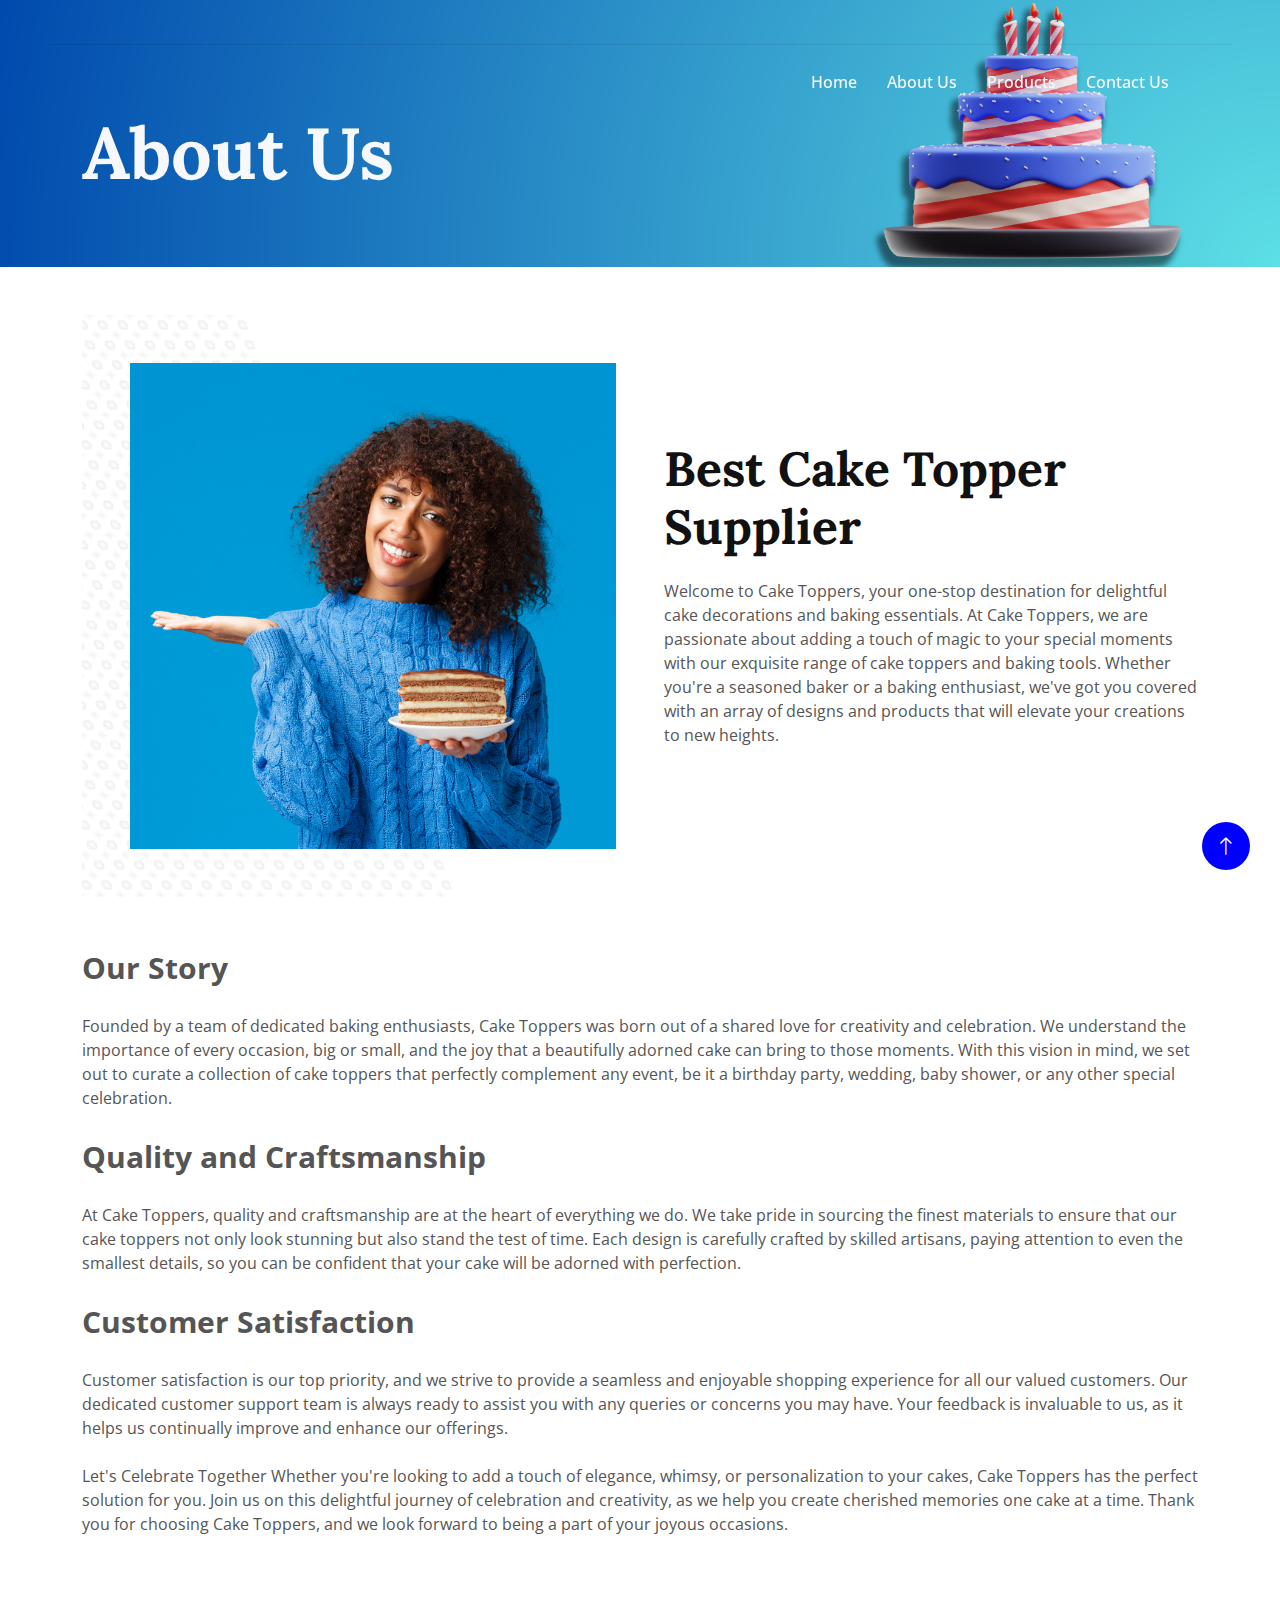
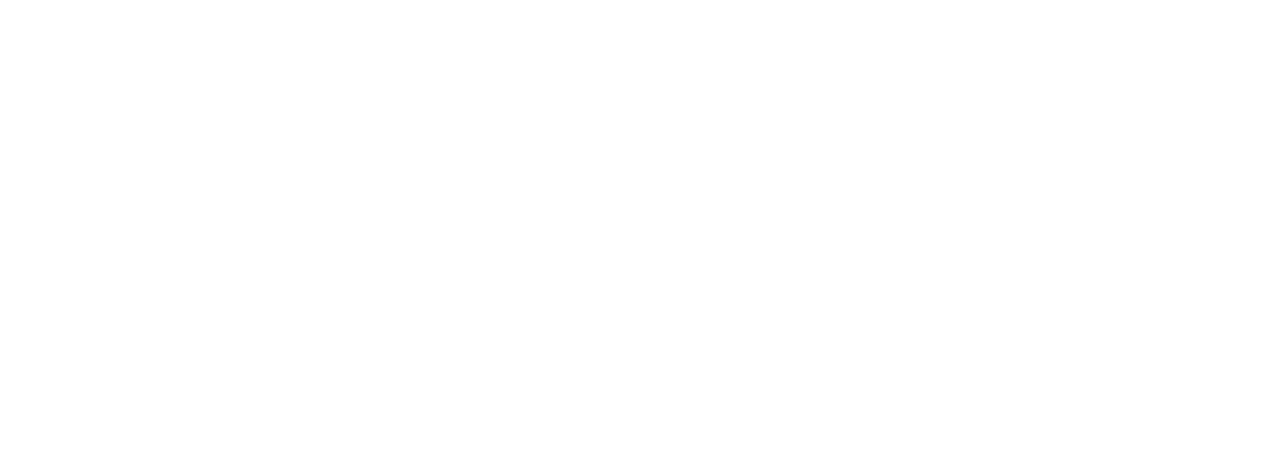
<file: about.html>
<!DOCTYPE html>
<html lang="en">

<head>
    <meta charset="utf-8">
    <title>MegaGold Toppers</title>
    <meta content="width=device-width, initial-scale=1.0" name="viewport">
    <meta content="" name="keywords">
    <meta content="" name="description">

    <!-- Favicon -->
    <link href="img/favicon.ico" rel="icon">

    <!-- Google Web Fonts -->
    <link rel="preconnect" href="https://fonts.googleapis.com">
    <link rel="preconnect" href="https://fonts.gstatic.com" crossorigin>
    <link href="https://fonts.googleapis.com/css2?family=Open+Sans:wght@400;500&family=Lora:wght@600;700&display=swap" rel="stylesheet"> 

    <!-- Icon Font Stylesheet -->
    <link href="https://cdnjs.cloudflare.com/ajax/libs/font-awesome/5.10.0/css/all.min.css" rel="stylesheet">
    <link href="https://cdn.jsdelivr.net/npm/bootstrap-icons@1.4.1/font/bootstrap-icons.css" rel="stylesheet">

    <!-- Libraries Stylesheet -->
    <link href="lib/animate/animate.min.css" rel="stylesheet">
    <link href="lib/owlcarousel/assets/owl.carousel.min.css" rel="stylesheet">

    <!-- Customized Bootstrap Stylesheet -->
    <link href="css/bootstrap.min.css" rel="stylesheet">

    <!-- Template Stylesheet -->
    <link href="css/style.css" rel="stylesheet">
</head>

<body>
    <!-- Spinner Start -->
    <div id="spinner" class="show bg-white position-fixed translate-middle w-100 vh-100 top-50 start-50 d-flex align-items-center justify-content-center">
        <div class="spinner-border text-prim" role="status"></div>
    </div>
    <!-- Spinner End -->


    <!-- Navbar Start -->
    <div class="container-fluid fixed-top px-5 wow fadeIn" data-wow-delay="0.1s">
        <div class="top-bar row gx-0 align-items-center d-none d-lg-flex">
            <div class="col-lg-6 px-5 text-start">
                <small></small>
                <small class="ms-4"></small>
            </div>
            <div class="col-lg-6 px-5 text-end">
                <small></small>
                <a class="text-body ms-3" href=""></a>
                <a class="text-body ms-3" href=""></a>
                <a class="text-body ms-3" href=""></a>
                <a class="text-body ms-3" href=""></a>
            </div>
        </div>

        <nav class="navbar navbar-expand-lg navbar-light  py-lg-0 px-lg-5 wow fadeIn" data-wow-delay="0.1s">
            <a href="index.html" class="navbar-brand ms-4 ms-lg-0">
            </a>
            <button type="button" class="navbar-toggler me-4" data-bs-toggle="collapse" data-bs-target="#navbarCollapse">
                <span class="navbar-toggler-icon"></span>
            </button>
            <div class="collapse navbar-collapse" id="navbarCollapse">
                <div class="navbar-nav ms-auto p-4 p-lg-0">
                    <a href="index.html" class="nav-item nav-link active text-light">Home</a>
                    <a href="about.html" class="nav-item nav-link text-light">About Us</a>
                    <a href="product.html" class="nav-item nav-link text-light">Products</a>
                    <a href="contact.html" class="nav-item nav-link text-light">Contact Us</a>
                </div>
                <!-- <div class="d-none d-lg-flex ms-2">
                    <a class="btn-sm-square bg-white rounded-circle ms-3" href="">
                        <small class="fa fa-search text-body"></small>
                    </a>
                    <a class="btn-sm-square bg-white rounded-circle ms-3" href="">
                        <small class="fa fa-user text-body"></small>
                    </a>
                    <a class="btn-sm-square bg-white rounded-circle ms-3" href="">
                        <small class="fa fa-shopping-bag text-body"></small>
                    </a>
                </div> -->
            </div>
        </nav>
    </div>
    <!-- Navbar End -->


    <!-- Carousel Start -->
    <div class="container-fluid p-0 mb-5 wow fadeIn" data-wow-delay="0.1s">
        <div id="header-carousel" class="carousel slide" data-bs-ride="carousel">
            <div class="carousel-inner">
                <div class="carousel-item active">
                    <img class="w-100 resize wow fadeInDown" data-wow-delay="0.7s"   src="img/about-us.png" alt="Image">
                    <div class="carousel-caption">
                        <div class="container">
                            <div class="row justify-content-start">
                                <div class="col-lg-7">
                                    <h1 class="display-2 text-resize pt-5 text-light wow fadeInDown">About Us</h1>
                                </div>
                            </div>
                        </div>
                    </div>
                </div>

        </div>
    </div>
    <!-- Carousel End -->

    <!-- About Start -->
    <div class="container-xxl py-5">
        <div class="container">
            <div class="row g-5 align-items-center">
                <div class="col-lg-6 wow fadeIn" data-wow-delay="0.1s">
                    <div class="about-img position-relative overflow-hidden p-5 pe-0">
                        <img class="img-fluid w-100" src="img/about-image.png">
                    </div>
                </div>
                <div class="col-lg-6 wow fadeIn" data-wow-delay="0.5s">
                    <h1 class="display-5 mb-4">Best Cake Topper Supplier</h1>
                    <p class="mb-4">Welcome to Cake Toppers, your one-stop destination for delightful cake decorations and baking essentials. At Cake Toppers, we are passionate about adding a touch of magic to your special moments with our exquisite range of cake toppers and baking tools. Whether you're a seasoned baker or a baking enthusiast, we've got you covered with an array of designs and products that will elevate your creations to new heights.</p>
                </div>
                <p><span class="about-text">Our Story</span> <br><br>

                    Founded by a team of dedicated baking enthusiasts, Cake Toppers was born out of a shared love for creativity and celebration. We understand the importance of every occasion, big or small, and the joy that a beautifully adorned cake can bring to those moments. With this vision in mind, we set out to curate a collection of cake toppers that perfectly complement any event, be it a birthday party, wedding, baby shower, or any other special celebration. <br> <br>
                    
                    <span class="about-text">Quality and Craftsmanship</span> <br><br>
                    
                    At Cake Toppers, quality and craftsmanship are at the heart of everything we do. We take pride in sourcing the finest materials to ensure that our cake toppers not only look stunning but also stand the test of time. Each design is carefully crafted by skilled artisans, paying attention to even the smallest details, so you can be confident that your cake will be adorned with perfection.  <br> <br>
                    
                    <span class="about-text">Customer Satisfaction</span> <br><br>
                    
                    Customer satisfaction is our top priority, and we strive to provide a seamless and enjoyable shopping experience for all our valued customers. Our dedicated customer support team is always ready to assist you with any queries or concerns you may have. Your feedback is invaluable to us, as it helps us continually improve and enhance our offerings. <br> <br>
                    
                    Let's Celebrate Together
                    
                    Whether you're looking to add a touch of elegance, whimsy, or personalization to your cakes, Cake Toppers has the perfect solution for you. Join us on this delightful journey of celebration and creativity, as we help you create cherished memories one cake at a time.
                    
                    Thank you for choosing Cake Toppers, and we look forward to being a part of your joyous occasions.</p>
            </div>
        </div>
    </div>
    <!-- About End -->


    


    <!-- Footer Start -->
    <div class="container-fluid bg-dark footer mt-5 pt-5 ps-5  wow fadeIn" data-wow-delay="0.1s">
        <div class="container py-5">
            <div class="row g-5">
                <div class="col-lg-3 col-md-6">
                    <h1 class="fw-bold text-prim mb-4">Mega<span class="text-secondary">Gold</span>Toppers</h1>
                    <p>Diam dolor diam ipsum sit. Aliqu diam amet diam et eos. Clita erat ipsum et lorem et sit, sed stet lorem sit clita</p>
                    <div class="d-flex pt-2">
                        <a class="btn btn-square btn-outline-light rounded-circle me-1" href=""><i class="fab fa-twitter"></i></a>
                        <a class="btn btn-square btn-outline-light rounded-circle me-1" href=""><i class="fab fa-facebook-f"></i></a>
                        <a class="btn btn-square btn-outline-light rounded-circle me-1" href=""><i class="fab fa-youtube"></i></a>
                        <a class="btn btn-square btn-outline-light rounded-circle me-0" href=""><i class="fab fa-linkedin-in"></i></a>
                    </div>
                </div>
                <div class="col-lg-3 col-md-6"></div>
                <div class="col-lg-3 col-md-6">
                    <h4 class="text-light mb-4">Quick Links</h4>
                    <a class="btn btn-link" href="index.html">Home</a>
                    <a class="btn btn-link" href="about.html">About Us</a>
                    <a class="btn btn-link" href="contact.html">Contact Us</a>
                    <a class="btn btn-link" href="product.html">Products</a>
                </div>
                <div class="col-lg-3 col-md-6"></div>
            </div>
        </div>
    </div>
    <!-- Footer End -->


    <!-- Back to Top -->
    <a href="#" class="btn btn-lg btn-primary btn-lg-square rounded-circle back-to-top"><i class="bi bi-arrow-up"></i></a>


    <!-- JavaScript Libraries -->
    <script src="https://code.jquery.com/jquery-3.4.1.min.js"></script>
    <script src="https://cdn.jsdelivr.net/npm/bootstrap@5.0.0/dist/js/bootstrap.bundle.min.js"></script>
    <script src="lib/wow/wow.min.js"></script>
    <script src="lib/easing/easing.min.js"></script>
    <script src="lib/waypoints/waypoints.min.js"></script>
    <script src="lib/owlcarousel/owl.carousel.min.js"></script>

    <!-- Template Javascript -->
    <script src="js/main.js"></script>
</body>

</html>
</file>
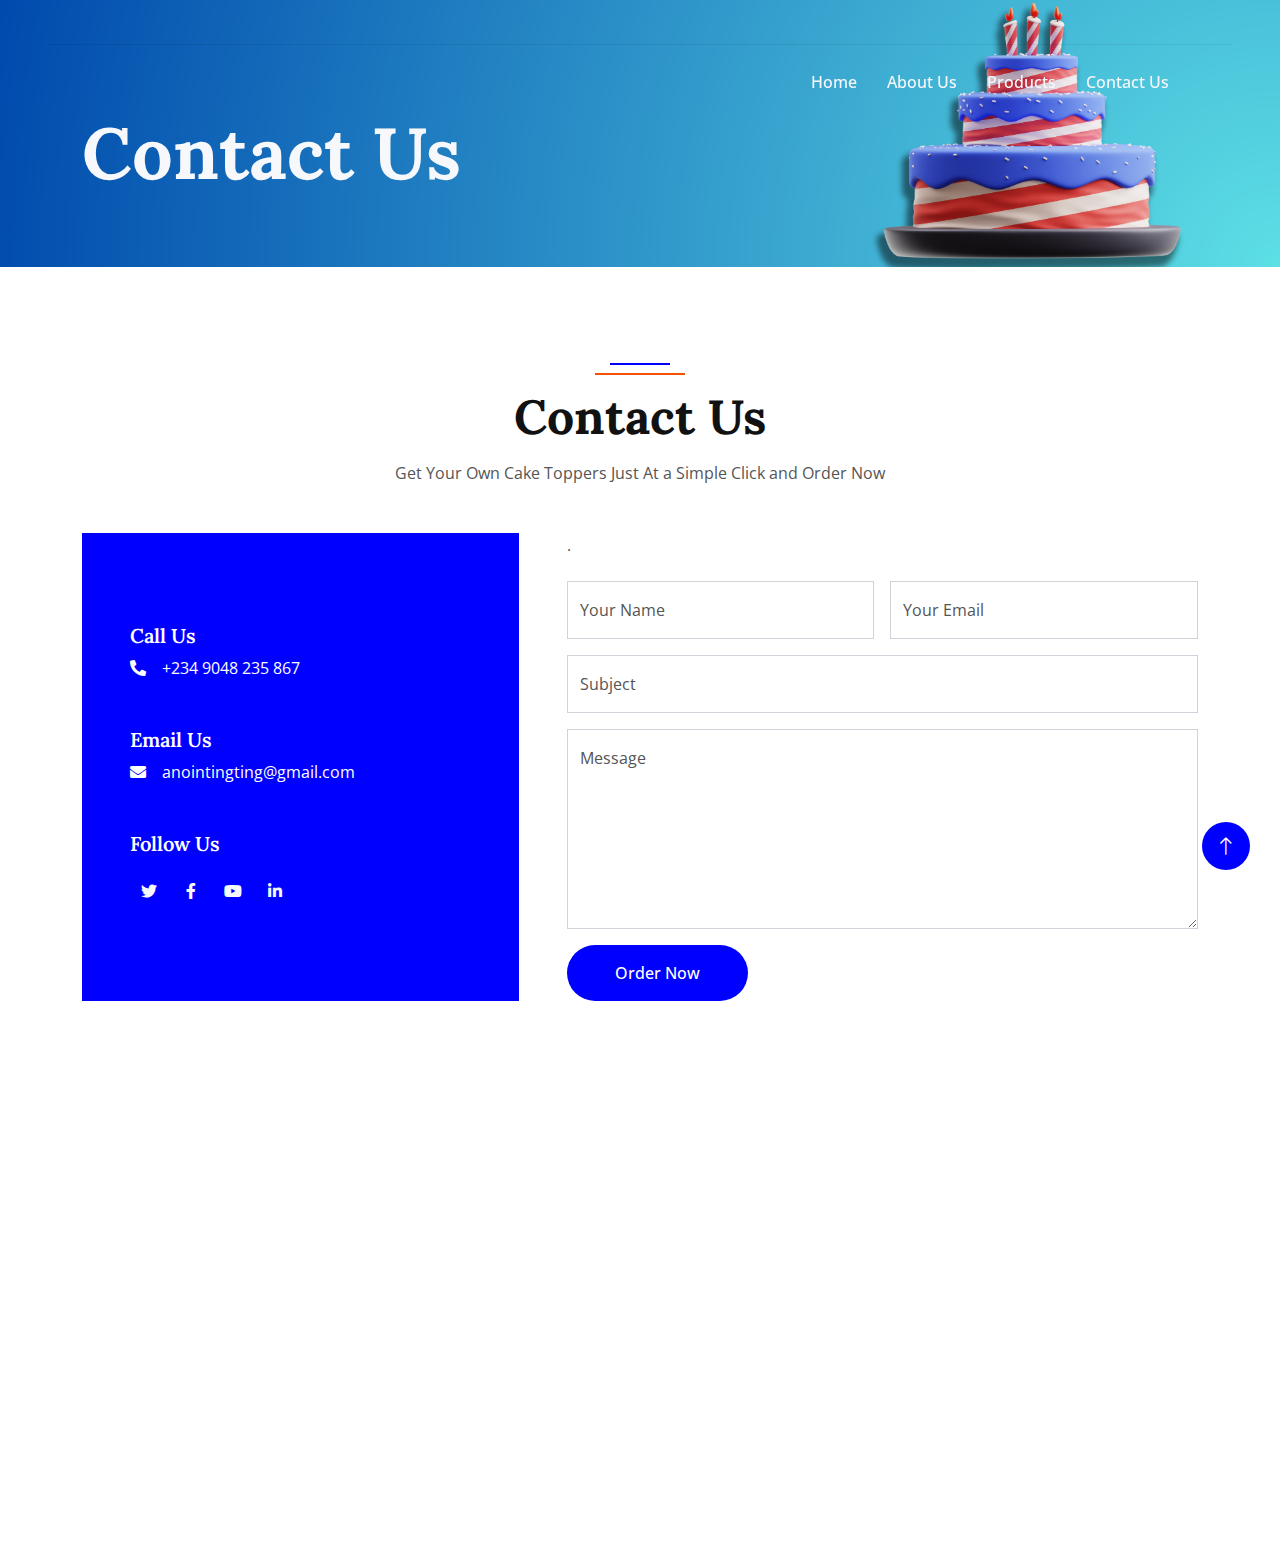
<file: contact.html>
<!DOCTYPE html>
<html lang="en">

<head>
    <meta charset="utf-8">
    <title>MegaGold Toppers</title>
    <meta content="width=device-width, initial-scale=1.0" name="viewport">
    <meta content="" name="keywords">
    <meta content="" name="description">

    <!-- Favicon -->
    <link href="img/favicon.ico" rel="icon">

    <!-- Google Web Fonts -->
    <link rel="preconnect" href="https://fonts.googleapis.com">
    <link rel="preconnect" href="https://fonts.gstatic.com" crossorigin>
    <link href="https://fonts.googleapis.com/css2?family=Open+Sans:wght@400;500&family=Lora:wght@600;700&display=swap" rel="stylesheet"> 

    <!-- Icon Font Stylesheet -->
    <link href="https://cdnjs.cloudflare.com/ajax/libs/font-awesome/5.10.0/css/all.min.css" rel="stylesheet">
    <link href="https://cdn.jsdelivr.net/npm/bootstrap-icons@1.4.1/font/bootstrap-icons.css" rel="stylesheet">

    <!-- Libraries Stylesheet -->
    <link href="lib/animate/animate.min.css" rel="stylesheet">
    <link href="lib/owlcarousel/assets/owl.carousel.min.css" rel="stylesheet">

    <!-- Customized Bootstrap Stylesheet -->
    <link href="css/bootstrap.min.css" rel="stylesheet">

    <!-- Template Stylesheet -->
    <link href="css/style.css" rel="stylesheet">
</head>

<body>
    <!-- Spinner Start -->
    <div id="spinner" class="show bg-white position-fixed translate-middle w-100 vh-100 top-50 start-50 d-flex align-items-center justify-content-center">
        <div class="spinner-border text-prim" role="status"></div>
    </div>
    <!-- Spinner End -->


    <!-- Navbar Start -->
    <div class="container-fluid fixed-top px-5 wow fadeIn" data-wow-delay="0.1s">
        <div class="top-bar row gx-0 align-items-center d-none d-lg-flex">
            <div class="col-lg-6 px-5 text-start">
                <small></small>
                <small class="ms-4"></small>
            </div>
            <div class="col-lg-6 px-5 text-end">
                <small></small>
                <a class="text-body ms-3" href=""></a>
                <a class="text-body ms-3" href=""></a>
                <a class="text-body ms-3" href=""></a>
                <a class="text-body ms-3" href=""></a>
            </div>
        </div>

        <nav class="navbar navbar-expand-lg navbar-light py-lg-0 px-lg-5 wow fadeIn" data-wow-delay="0.1s">
            <a href="index.html" class="navbar-brand ms-4 ms-lg-0">
            </a>
            <button type="button" class="navbar-toggler me-4" data-bs-toggle="collapse" data-bs-target="#navbarCollapse">
                <span class="navbar-toggler-icon"></span>
            </button>
            <div class="collapse navbar-collapse" id="navbarCollapse">
                <div class="navbar-nav ms-auto p-4 p-lg-0">
                    <a href="index.html" class="nav-item nav-link active text-light">Home</a>
                    <a href="about.html" class="nav-item nav-link text-light">About Us</a>
                    <a href="product.html" class="nav-item nav-link text-light">Products</a>
                    <a href="contact.html" class="nav-item nav-link text-light">Contact Us</a>
                </div>
                <!-- <div class="d-none d-lg-flex ms-2">
                    <a class="btn-sm-square bg-white rounded-circle ms-3" href="">
                        <small class="fa fa-search text-body"></small>
                    </a>
                    <a class="btn-sm-square bg-white rounded-circle ms-3" href="">
                        <small class="fa fa-user text-body"></small>
                    </a>
                    <a class="btn-sm-square bg-white rounded-circle ms-3" href="">
                        <small class="fa fa-shopping-bag text-body"></small>
                    </a>
                </div> -->
            </div>
        </nav>
    </div>
    <!-- Navbar End -->
        <!-- Carousel Start -->
        <div class="container-fluid p-0 mb-5 wow fadeIn" data-wow-delay="0.1s">
            <div id="header-carousel" class="carousel slide" data-bs-ride="carousel">
                <div class="carousel-inner">
                    <div class="carousel-item active">
                        <img class="w-100 wow resize fadeInDown" data-wow-delay="0.7s"  src="img/about-us.png" alt="Image">
                        <div class="carousel-caption">
                            <div class="container">
                                <div class="row justify-content-start">
                                    <div class="col-lg-7">
                                        <h1 class="display-2 pt-5 text-light wow fadeInDown">Contact Us</h1>
                                    </div>
                                </div>
                            </div>
                        </div>
                    </div>
    
            </div>
        </div>
        <!-- Carousel End -->
    <!-- Contact Start -->
    <div class="container-xxl py-6">
        <div class="container">
            <div class="section-header text-center mx-auto mb-5 wow fadeInUp" data-wow-delay="0.1s" style="max-width: 500px;">
                <h1 class="display-5 mb-3">Contact Us</h1>
                <p>Get Your Own Cake Toppers Just At a Simple Click and Order Now</p>
            </div>
            <div class="row g-5 justify-content-center">
                <div class="col-lg-5 col-md-12 wow fadeInUp" data-wow-delay="0.1s">
                    <div class="bg-prime text-white d-flex flex-column justify-content-center h-100 p-5">
                        <h5 class="text-white">Call Us</h5>
                        <p class="mb-5"><i class="fa fa-phone-alt me-3"></i>+234 9048 235 867</p>
                        <h5 class="text-white">Email Us</h5>
                        <p class="mb-5"><i class="fa fa-envelope me-3"></i>anointingting@gmail.com</p>
                        <h5 class="text-white">Follow Us</h5>
                        <div class="d-flex pt-2">
                            <a class="btn btn-square btn-outline-light rounded-circle me-1" href=""><i class="fab fa-twitter"></i></a>
                            <a class="btn btn-square btn-outline-light rounded-circle me-1" href=""><i class="fab fa-facebook-f"></i></a>
                            <a class="btn btn-square btn-outline-light rounded-circle me-1" href=""><i class="fab fa-youtube"></i></a>
                            <a class="btn btn-square btn-outline-light rounded-circle me-0" href=""><i class="fab fa-linkedin-in"></i></a>
                        </div>
                    </div>
                </div>
                <div class="col-lg-7 col-md-12 wow fadeInUp" data-wow-delay="0.5s">
                    <p class="mb-4"></a>.</p>
                    <form>
                        <div class="row g-3">
                            <div class="col-md-6">
                                <div class="form-floating">
                                    <input type="text" class="form-control" id="name" placeholder="Your Name">
                                    <label for="name">Your Name</label>
                                </div>
                            </div>
                            <div class="col-md-6">
                                <div class="form-floating">
                                    <input type="email" class="form-control" id="email" placeholder="Your Email">
                                    <label for="email">Your Email</label>
                                </div>
                            </div>
                            <div class="col-12">
                                <div class="form-floating">
                                    <input type="text" class="form-control" id="subject" placeholder="Subject">
                                    <label for="subject">Subject</label>
                                </div>
                            </div>
                            <div class="col-12">
                                <div class="form-floating">
                                    <textarea class="form-control" placeholder="Leave a message here" id="message" style="height: 200px"></textarea>
                                    <label for="message">Message</label>
                                </div>
                            </div>
                            <div class="col-12">
                                <button class="btn btn-primary rounded-pill py-3 px-5" type="submit">Order Now</button>
                            </div>
                        </div>
                    </form>
                </div>
            </div>
        </div>
    </div>

    <!-- Footer Start -->
    <div class="container-fluid bg-dark footer mt-5 pt-5 ps-5  wow fadeIn" data-wow-delay="0.1s">
        <div class="container py-5">
            <div class="row g-5">
                <div class="col-lg-3 col-md-6">
                    <h1 class="fw-bold text-prim mb-4">Mega<span class="text-secondary">Gold</span>Toppers</h1>
                    <p>Diam dolor diam ipsum sit. Aliqu diam amet diam et eos. Clita erat ipsum et lorem et sit, sed stet lorem sit clita</p>
                    <div class="d-flex pt-2">
                        <a class="btn btn-square btn-outline-light rounded-circle me-1" href=""><i class="fab fa-twitter"></i></a>
                        <a class="btn btn-square btn-outline-light rounded-circle me-1" href=""><i class="fab fa-facebook-f"></i></a>
                        <a class="btn btn-square btn-outline-light rounded-circle me-1" href=""><i class="fab fa-youtube"></i></a>
                        <a class="btn btn-square btn-outline-light rounded-circle me-0" href=""><i class="fab fa-linkedin-in"></i></a>
                    </div>
                </div>
                <div class="col-lg-3 col-md-6"></div>
                <div class="col-lg-3 col-md-6">
                    <h4 class="text-light mb-4">Quick Links</h4>
                    <a class="btn btn-link" href="index.html">Home</a>
                    <a class="btn btn-link" href="about.html">About Us</a>
                    <a class="btn btn-link" href="contact.html">Contact Us</a>
                    <a class="btn btn-link" href="product.html">Products</a>
                </div>
                <div class="col-lg-3 col-md-6"></div>
            </div>
        </div>
    </div>
    <!-- Footer End -->


    <!-- Back to Top -->
    <a href="#" class="btn btn-lg btn-primary btn-lg-square rounded-circle back-to-top"><i class="bi bi-arrow-up"></i></a>


    <!-- JavaScript Libraries -->
    <script src="https://code.jquery.com/jquery-3.4.1.min.js"></script>
    <script src="https://cdn.jsdelivr.net/npm/bootstrap@5.0.0/dist/js/bootstrap.bundle.min.js"></script>
    <script src="lib/wow/wow.min.js"></script>
    <script src="lib/easing/easing.min.js"></script>
    <script src="lib/waypoints/waypoints.min.js"></script>
    <script src="lib/owlcarousel/owl.carousel.min.js"></script>

    <!-- Template Javascript -->
    <script src="js/main.js"></script>
</body>

</html>
</file>
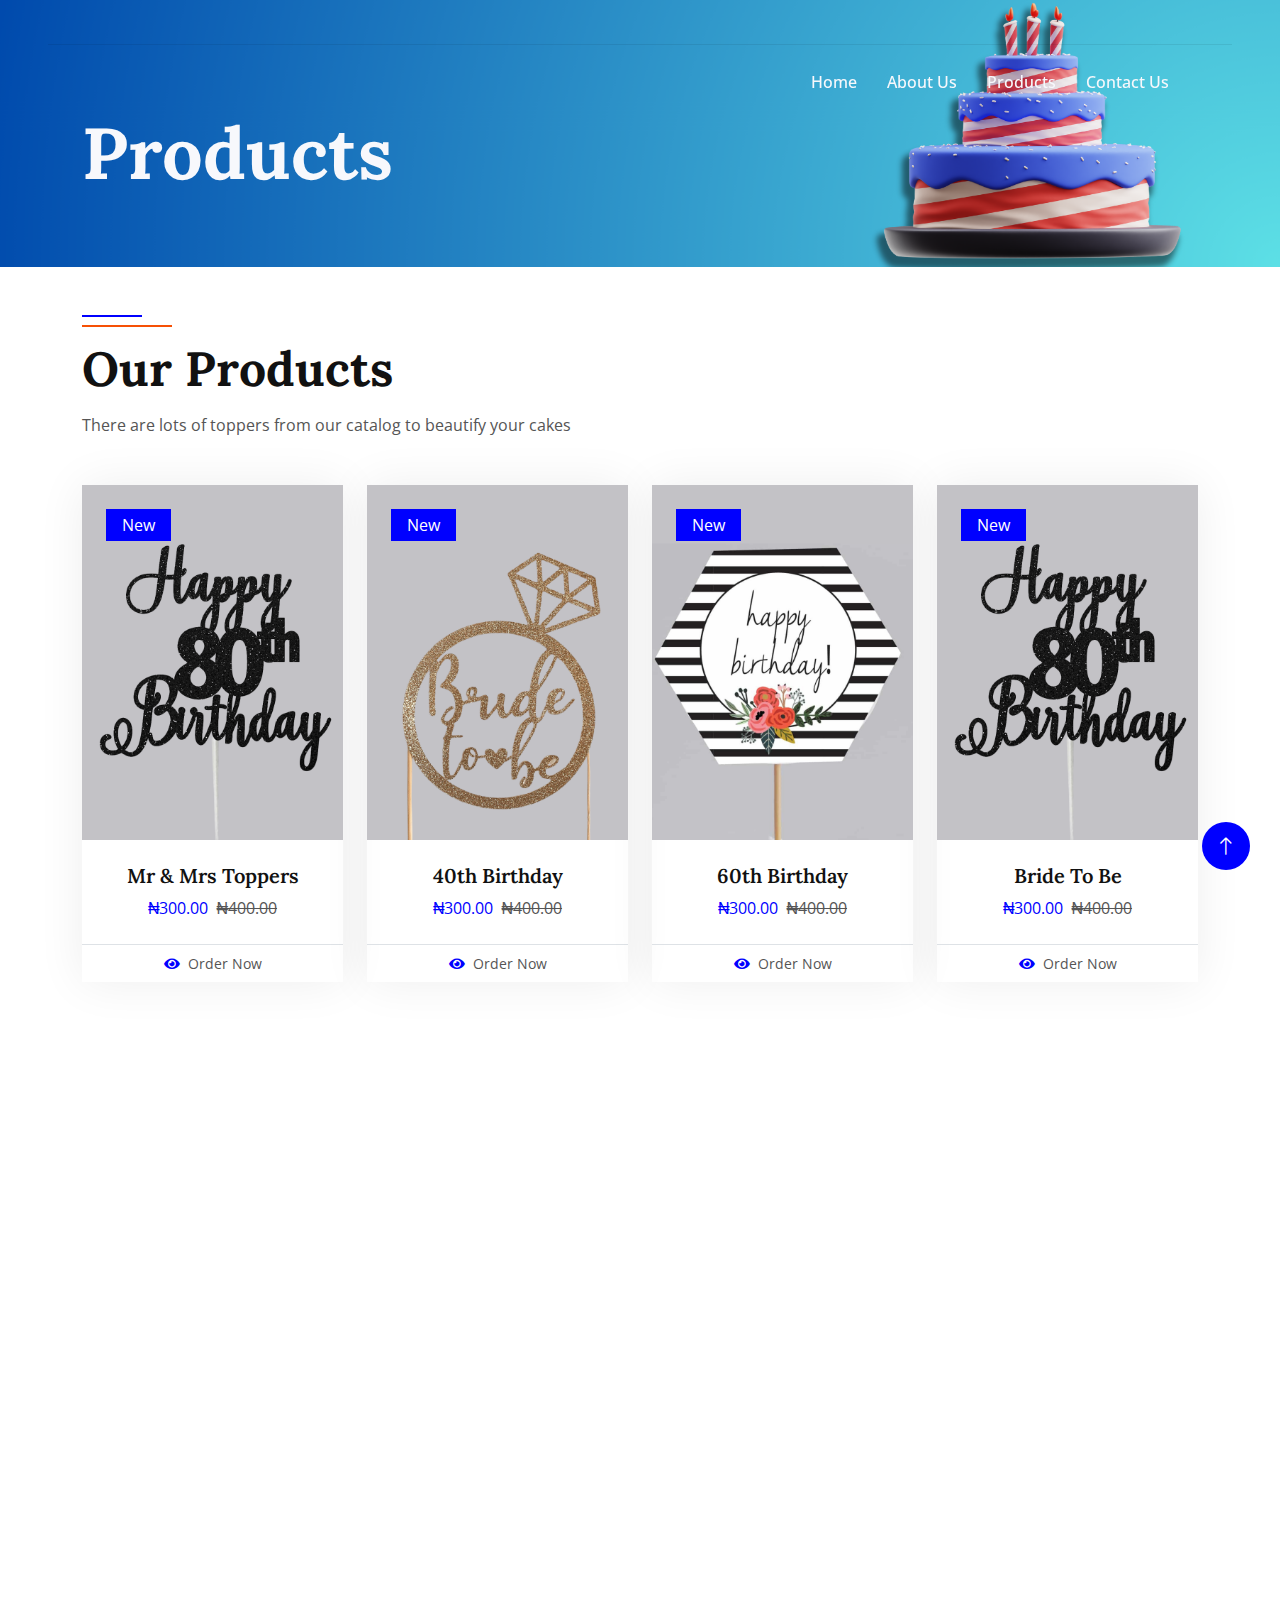
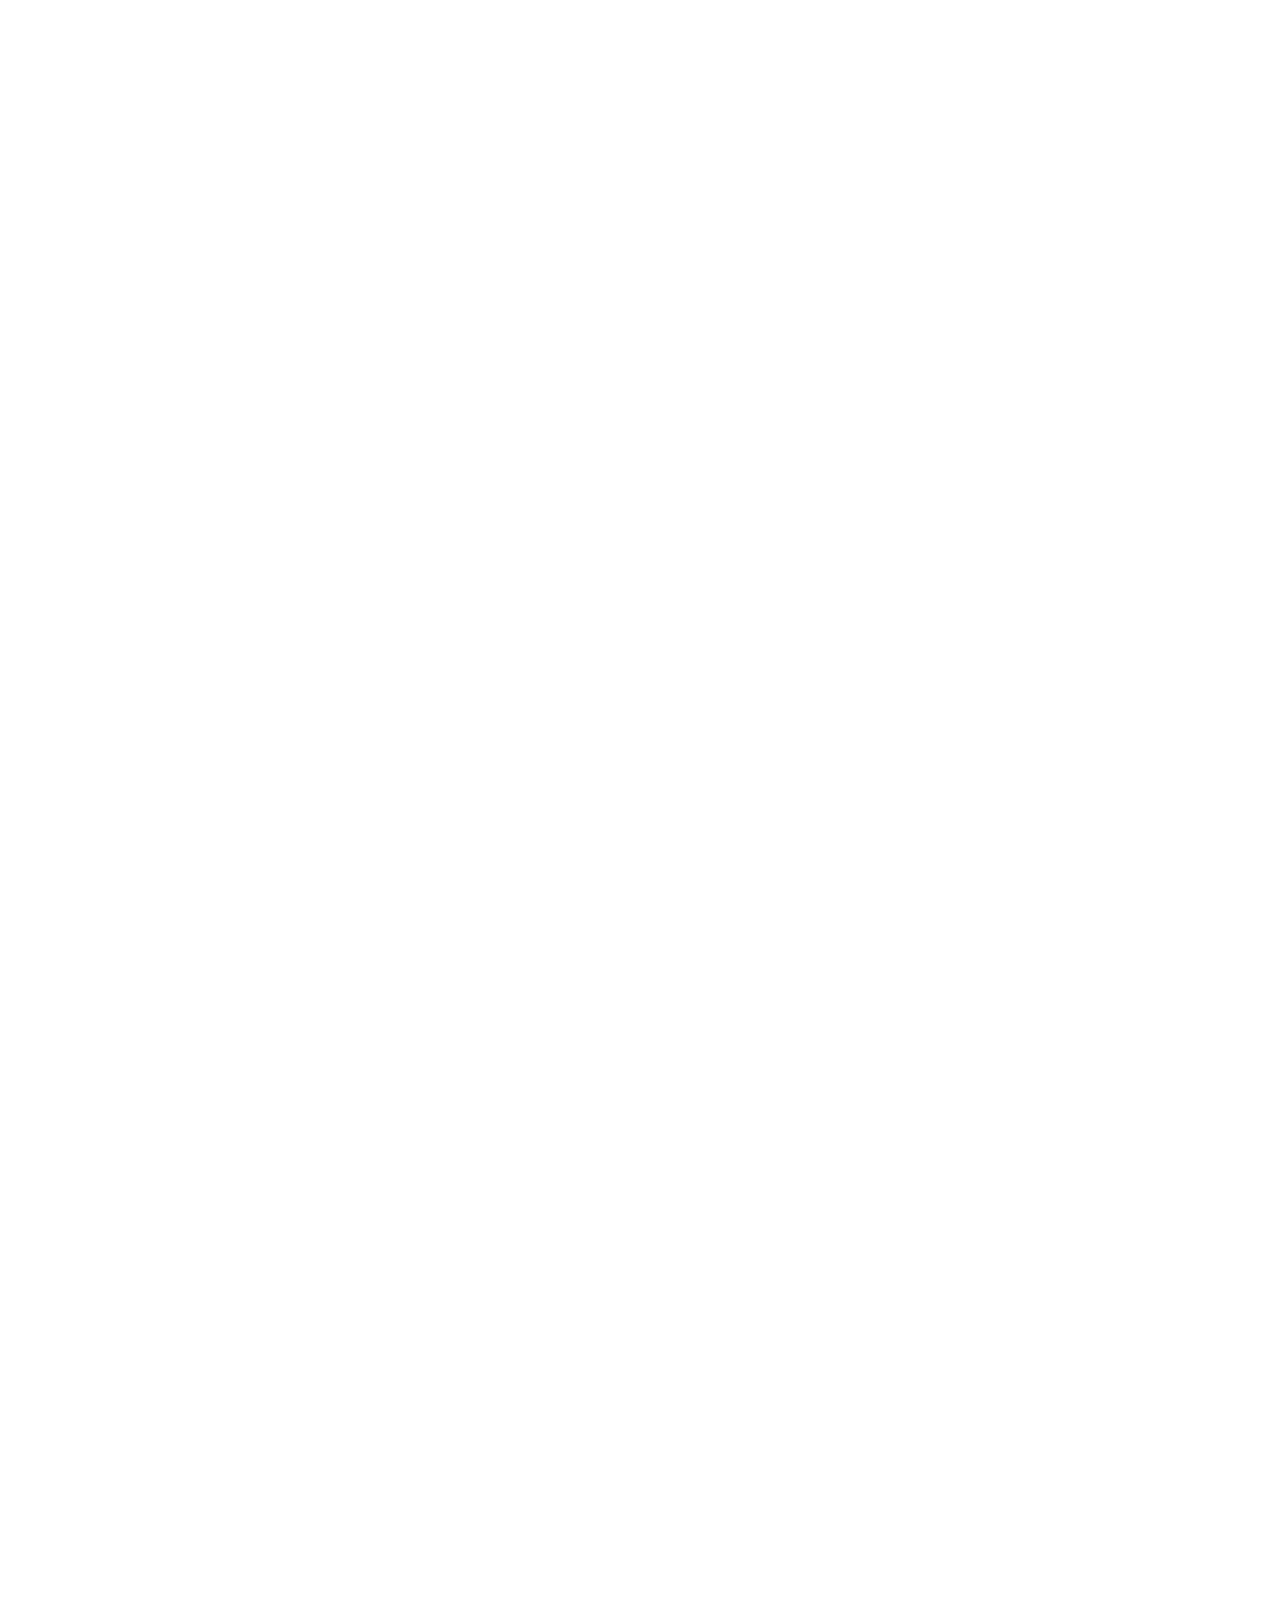
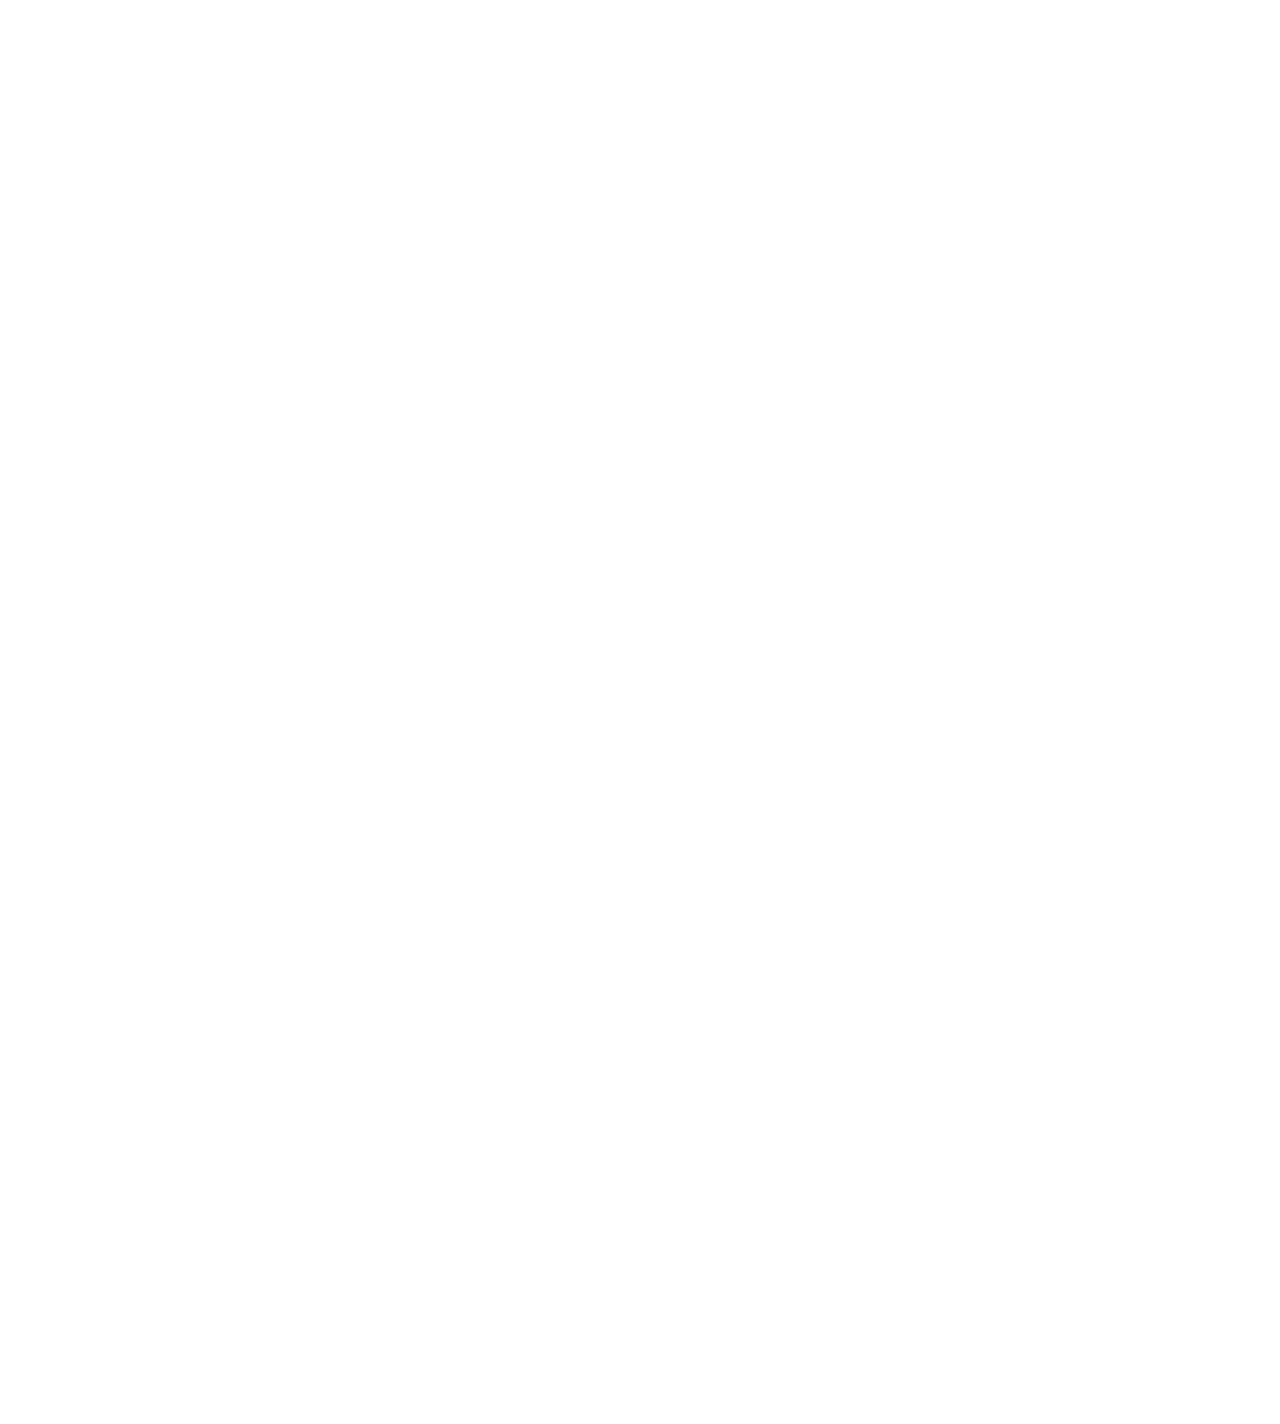
<file: product.html>
<!DOCTYPE html>
<html lang="en">

<head>
    <meta charset="utf-8">
    <title>MegaGold Toppers</title>
    <meta content="width=device-width, initial-scale=1.0" name="viewport">
    <meta content="" name="keywords">
    <meta content="" name="description">

    <!-- Favicon -->
    <link href="img/favicon.ico" rel="icon">

    <!-- Google Web Fonts -->
    <link rel="preconnect" href="https://fonts.googleapis.com">
    <link rel="preconnect" href="https://fonts.gstatic.com" crossorigin>
    <link href="https://fonts.googleapis.com/css2?family=Open+Sans:wght@400;500&family=Lora:wght@600;700&display=swap" rel="stylesheet"> 

    <!-- Icon Font Stylesheet -->
    <link href="https://cdnjs.cloudflare.com/ajax/libs/font-awesome/5.10.0/css/all.min.css" rel="stylesheet">
    <link href="https://cdn.jsdelivr.net/npm/bootstrap-icons@1.4.1/font/bootstrap-icons.css" rel="stylesheet">

    <!-- Libraries Stylesheet -->
    <link href="lib/animate/animate.min.css" rel="stylesheet">
    <link href="lib/owlcarousel/assets/owl.carousel.min.css" rel="stylesheet">

    <!-- Customized Bootstrap Stylesheet -->
    <link href="css/bootstrap.min.css" rel="stylesheet">

    <!-- Template Stylesheet -->
    <link href="css/style.css" rel="stylesheet">
</head>

<body>
    <!-- Spinner Start -->
    <div id="spinner" class="show bg-white position-fixed translate-middle w-100 vh-100 top-50 start-50 d-flex align-items-center justify-content-center">
        <div class="spinner-border text-prim" role="status"></div>
    </div>
    <!-- Spinner End -->


    <!-- Navbar Start -->
    <div class="container-fluid fixed-top px-5 wow fadeIn" data-wow-delay="0.1s">
        <div class="top-bar row gx-0 align-items-center d-none d-lg-flex">
            <div class="col-lg-6 px-5 text-start">
                <small></small>
                <small class="ms-4"></small>
            </div>
            <div class="col-lg-6 px-5 text-end">
                <small></small>
                <a class="text-body ms-3" href=""></a>
                <a class="text-body ms-3" href=""></a>
                <a class="text-body ms-3" href=""></a>
                <a class="text-body ms-3" href=""></a>
            </div>
        </div>

        <nav class="navbar navbar-expand-lg navbar-light py-lg-0 px-lg-5 wow fadeIn" data-wow-delay="0.1s">
            <a href="index.html" class="navbar-brand ms-4 ms-lg-0">
            </a>
            <button type="button" class="navbar-toggler me-4" data-bs-toggle="collapse" data-bs-target="#navbarCollapse">
                <span class="navbar-toggler-icon"></span>
            </button>
            <div class="collapse navbar-collapse" id="navbarCollapse">
                <div class="navbar-nav ms-auto p-4 p-lg-0">
                    <a href="index.html" class="nav-item nav-link active text-light">Home</a>
                    <a href="about.html" class="nav-item nav-link text-light">About Us</a>
                    <a href="product.html" class="nav-item nav-link text-light">Products</a>
                    <a href="contact.html" class="nav-item nav-link text-light">Contact Us</a>
                </div>
                <!-- <div class="d-none d-lg-flex ms-2">
                    <a class="btn-sm-square bg-white rounded-circle ms-3" href="">
                        <small class="fa fa-search text-body"></small>
                    </a>
                    <a class="btn-sm-square bg-white rounded-circle ms-3" href="">
                        <small class="fa fa-user text-body"></small>
                    </a>
                    <a class="btn-sm-square bg-white rounded-circle ms-3" href="">
                        <small class="fa fa-shopping-bag text-body"></small>
                    </a>
                </div> -->
            </div>
        </nav>
    </div>
    <!-- Navbar End -->
        <!-- Carousel Start -->
        <div class="container-fluid p-0 mb-5 wow fadeIn" data-wow-delay="0.1s">
            <div id="header-carousel" class="carousel slide" data-bs-ride="carousel">
                <div class="carousel-inner">
                    <div class="carousel-item active">
                        <img class="w-100 wow resize fadeInDown" data-wow-delay="0.7s"  src="img/about-us.png" alt="Image">
                        <div class="carousel-caption">
                            <div class="container">
                                <div class="row justify-content-start">
                                    <div class="col-lg-7">
                                        <h1 class="display-2 pt-5 text-light wow fadeInDown">Products</h1>
                                    </div>
                                </div>
                            </div>
                        </div>
                    </div>
    
            </div>
        </div>
        <!-- Carousel End -->



    <!-- Product Start -->
    <div class="container-xxl py-5">
        <div class="container">
            <div class="row g-0 gx-5 align-items-end">
                <div class="col-lg-6">
                    <div class="section-header text-start mb-5 wow fadeInUp" data-wow-delay="0.1s" style="max-width: 500px;">
                        <h1 class="display-5 mb-3">Our Products</h1>
                        <p>There are lots of toppers from our catalog to beautify your cakes</p>
                    </div>
                </div>
            </div>
            <div class="tab-content">
                <div id="tab-1" class="tab-pane fade show p-0 active">
                    <div class="row g-4">
                        <div class="col-xl-3 col-lg-4 col-md-6 wow fadeInUp" data-wow-delay="0.1s">
                            <div class="product-item">
                                <div class="position-relative bg-light overflow-hidden">
                                    <img class="img-fluid w-100" src="img/birthday-eight.png" alt="">
                                    <div class="bg-prime rounded text-white position-absolute start-0 top-0 m-4 py-1 px-3">New</div>
                                </div>
                                <div class="text-center p-4">
                                    <a class="d-block h5 mb-2" href="">Mr & Mrs Toppers</a>
                                    <span class="text-prim me-1">₦300.00</span>
                                    <span class="text-body text-decoration-line-through">₦400.00</span>
                                </div>
                                <div class="d-flex justify-content-center text-center border-top">
                                    <small class="text-center py-2">
                                        <a class="text-body text-center" href=""><i class="fa fa-eye text-prim me-2"></i>Order Now</a>
                                    </small>
                                </div>
                            </div>
                        </div>
                        <div class="col-xl-3 col-lg-4 col-md-6 wow fadeInUp" data-wow-delay="0.3s">
                            <div class="product-item">
                                <div class="position-relative bg-light overflow-hidden">
                                    <img class="img-fluid w-100" src="img/birthday-bride.png" alt="">
                                    <div class="bg-prime rounded text-white position-absolute start-0 top-0 m-4 py-1 px-3">New</div>
                                </div>
                                <div class="text-center p-4">
                                    <a class="d-block h5 mb-2" href="">40th Birthday</a>
                                    <span class="text-prim me-1">₦300.00</span>
                                    <span class="text-body text-decoration-line-through">₦400.00</span>
                                </div>
                                <div class="d-flex justify-content-center border-top">
                                    <small class="w-50 text-center  py-2">
                                        <a class="text-body" href=""><i class="fa fa-eye text-prim me-2"></i>Order Now</a>
                                    </small>
                                </div>
                            </div>
                        </div>
                        <div class="col-xl-3 col-lg-4 col-md-6 wow fadeInUp" data-wow-delay="0.5s">
                            <div class="product-item">
                                <div class="position-relative bg-light overflow-hidden">
                                    <img class="img-fluid w-100" src="img/birthday-hbd.png" alt="">
                                    <div class="bg-prime rounded text-white position-absolute start-0 top-0 m-4 py-1 px-3">New</div>
                                </div>
                                <div class="text-center p-4">
                                    <a class="d-block h5 mb-2" href="">60th Birthday</a>
                                    <span class="text-prim me-1">₦300.00</span>
                                    <span class="text-body text-decoration-line-through">₦400.00</span>
                                </div>
                                <div class="d-flex justify-content-center border-top">
                                    <small class="w-50 text-center  py-2">
                                        <a class="text-body" href=""><i class="fa fa-eye text-prim me-2"></i>Order Now</a>
                                    </small>
                                </div>
                            </div>
                        </div>
                        <div class="col-xl-3 col-lg-4 col-md-6 wow fadeInUp" data-wow-delay="0.7s">
                            <div class="product-item">
                                <div class="position-relative bg-light overflow-hidden">
                                    <img class="img-fluid w-100" src="img/birthday-eight.png" alt="">
                                    <div class="bg-prime rounded text-white position-absolute start-0 top-0 m-4 py-1 px-3">New</div>
                                </div>
                                <div class="text-center p-4">
                                    <a class="d-block h5 mb-2" href="">Bride To Be</a>
                                    <span class="text-prim me-1">₦300.00</span>
                                    <span class="text-body text-decoration-line-through">₦400.00</span>
                                </div>
                                <div class="d-flex justify-content-center border-top">
                                    <small class="w-50 text-center  py-2">
                                        <a class="text-body" href=""><i class="fa fa-eye text-prim me-2"></i>Order Now</a>
                                    </small>
                                </div>
                            </div>
                        </div>
                        <div class="col-xl-3 col-lg-4 col-md-6 wow fadeInUp" data-wow-delay="0.1s">
                            <div class="product-item">
                                <div class="position-relative bg-light overflow-hidden">
                                    <img class="img-fluid w-100" src="img/birthday-bride.png" alt="">
                                    <div class="bg-prime rounded text-white position-absolute start-0 top-0 m-4 py-1 px-3">New</div>
                                </div>
                                <div class="text-center p-4">
                                    <a class="d-block h5 mb-2" href="">Mr & Mrs Toppers</a>
                                    <span class="text-prim me-1">₦300.00</span>
                                    <span class="text-body text-decoration-line-through">₦400.00</span>
                                </div>
                                <div class="d-flex justify-content-center border-top">
                                    <small class="w-50 text-center  py-2">
                                        <a class="text-body" href=""><i class="fa fa-eye text-prim me-2"></i>Order Now</a>
                                    </small>
                                </div>
                            </div>
                        </div>
                        <div class="col-xl-3 col-lg-4 col-md-6 wow fadeInUp" data-wow-delay="0.3s">
                            <div class="product-item">
                                <div class="position-relative bg-light overflow-hidden">
                                    <img class="img-fluid w-100" src="img/birthday-hbd.png" alt="">
                                    <div class="bg-prime rounded text-white position-absolute start-0 top-0 m-4 py-1 px-3">New</div>
                                </div>
                                <div class="text-center p-4">
                                    <a class="d-block h5 mb-2" href="">HBD Dad</a>
                                    <span class="text-prim me-1">₦300.00</span>
                                    <span class="text-body text-decoration-line-through">₦400.00</span>
                                </div>
                                <div class="d-flex justify-content-center border-top">
                                    <small class="w-50 text-center  py-2">
                                        <a class="text-body" href=""><i class="fa fa-eye text-prim me-2"></i>Order Now</a>
                                    </small>
                                </div>
                            </div>
                        </div>
                        <div class="col-xl-3 col-lg-4 col-md-6 wow fadeInUp" data-wow-delay="0.5s">
                            <div class="product-item">
                                <div class="position-relative bg-light overflow-hidden">
                                    <img class="img-fluid w-100" src="img/birthday-eight.png" alt="">
                                    <div class="bg-prime rounded text-white position-absolute start-0 top-0 m-4 py-1 px-3">New</div>
                                </div>
                                <div class="text-center p-4">
                                    <a class="d-block h5 mb-2" href="">Bride To Be</a>
                                    <span class="text-prim me-1">₦300.00</span>
                                    <span class="text-body text-decoration-line-through">₦400.00</span>
                                </div>
                                <div class="d-flex justify-content-center border-top">
                                    <small class="w-50 text-center  py-2">
                                        <a class="text-body" href=""><i class="fa fa-eye text-prim me-2"></i>Order Now</a>
                                    </small>
                                </div>
                            </div>
                        </div>
                        <div class="col-xl-3 col-lg-4 col-md-6 wow fadeInUp" data-wow-delay="0.7s">
                            <div class="product-item">
                                <div class="position-relative bg-light overflow-hidden">
                                    <img class="img-fluid w-100" src="img/birthday-bride.png" alt="">
                                    <div class="bg-prime rounded text-white position-absolute start-0 top-0 m-4 py-1 px-3">New</div>
                                </div>
                                <div class="text-center p-4">
                                    <a class="d-block h5 mb-2" href="">50th Birthday</a>
                                    <span class="text-prim me-1">₦300.00</span>
                                    <span class="text-body text-decoration-line-through">₦400.00</span>
                                </div>
                                <div class="d-flex justify-content-center border-top">
                                    <small class="w-50 text-center  py-2">
                                        <a class="text-body" href=""><i class="fa fa-eye text-prim me-2"></i>Order Now</a>
                                    </small>
                                </div>
                            </div>
                        </div>
                        <div class="col-xl-3 col-lg-4 col-md-6 wow fadeInUp" data-wow-delay="0.7s">
                            <div class="product-item">
                                <div class="position-relative bg-light overflow-hidden">
                                    <img class="img-fluid w-100" src="img/birthday-bride.png" alt="">
                                    <div class="bg-prime rounded text-white position-absolute start-0 top-0 m-4 py-1 px-3">New</div>
                                </div>
                                <div class="text-center p-4">
                                    <a class="d-block h5 mb-2" href="">50th Birthday</a>
                                    <span class="text-prim me-1">₦300.00</span>
                                    <span class="text-body text-decoration-line-through">₦400.00</span>
                                </div>
                                <div class="d-flex justify-content-center border-top">
                                    <small class="w-50 text-center  py-2">
                                        <a class="text-body" href=""><i class="fa fa-eye text-prim me-2"></i>Order Now</a>
                                    </small>
                                </div>
                            </div>
                        </div>
                        <div class="col-xl-3 col-lg-4 col-md-6 wow fadeInUp" data-wow-delay="0.7s">
                            <div class="product-item">
                                <div class="position-relative bg-light overflow-hidden">
                                    <img class="img-fluid w-100" src="img/birthday-bride.png" alt="">
                                    <div class="bg-prime rounded text-white position-absolute start-0 top-0 m-4 py-1 px-3">New</div>
                                </div>
                                <div class="text-center p-4">
                                    <a class="d-block h5 mb-2" href="">50th Birthday</a>
                                    <span class="text-prim me-1">₦300.00</span>
                                    <span class="text-body text-decoration-line-through">₦400.00</span>
                                </div>
                                <div class="d-flex justify-content-center border-top">
                                    <small class="w-50 text-center  py-2">
                                        <a class="text-body" href=""><i class="fa fa-eye text-prim me-2"></i>Order Now</a>
                                    </small>
                                </div>
                            </div>
                        </div>
                        <div class="col-xl-3 col-lg-4 col-md-6 wow fadeInUp" data-wow-delay="0.7s">
                            <div class="product-item">
                                <div class="position-relative bg-light overflow-hidden">
                                    <img class="img-fluid w-100" src="img/birthday-bride.png" alt="">
                                    <div class="bg-prime rounded text-white position-absolute start-0 top-0 m-4 py-1 px-3">New</div>
                                </div>
                                <div class="text-center p-4">
                                    <a class="d-block h5 mb-2" href="">50th Birthday</a>
                                    <span class="text-prim me-1">₦300.00</span>
                                    <span class="text-body text-decoration-line-through">₦400.00</span>
                                </div>
                                <div class="d-flex justify-content-center border-top">
                                    <small class="w-50 text-center  py-2">
                                        <a class="text-body" href=""><i class="fa fa-eye text-prim me-2"></i>Order Now</a>
                                    </small>
                                </div>
                            </div>
                        </div>
                        <div class="col-xl-3 col-lg-4 col-md-6 wow fadeInUp" data-wow-delay="0.7s">
                            <div class="product-item">
                                <div class="position-relative bg-light overflow-hidden">
                                    <img class="img-fluid w-100" src="img/birthday-bride.png" alt="">
                                    <div class="bg-prime rounded text-white position-absolute start-0 top-0 m-4 py-1 px-3">New</div>
                                </div>
                                <div class="text-center p-4">
                                    <a class="d-block h5 mb-2" href="">50th Birthday</a>
                                    <span class="text-prim me-1">₦300.00</span>
                                    <span class="text-body text-decoration-line-through">₦400.00</span>
                                </div>
                                <div class="d-flex justify-content-center border-top">
                                    <small class="w-50 text-center  py-2">
                                        <a class="text-body" href=""><i class="fa fa-eye text-prim me-2"></i>Order Now</a>
                                    </small>
                                </div>
                            </div>
                        </div>
                        <div class="col-xl-3 col-lg-4 col-md-6 wow fadeInUp" data-wow-delay="0.7s">
                            <div class="product-item">
                                <div class="position-relative bg-light overflow-hidden">
                                    <img class="img-fluid w-100" src="img/birthday-bride.png" alt="">
                                    <div class="bg-prime rounded text-white position-absolute start-0 top-0 m-4 py-1 px-3">New</div>
                                </div>
                                <div class="text-center p-4">
                                    <a class="d-block h5 mb-2" href="">50th Birthday</a>
                                    <span class="text-prim me-1">₦300.00</span>
                                    <span class="text-body text-decoration-line-through">₦400.00</span>
                                </div>
                                <div class="d-flex justify-content-center border-top">
                                    <small class="w-50 text-center  py-2">
                                        <a class="text-body" href=""><i class="fa fa-eye text-prim me-2"></i>Order Now</a>
                                    </small>
                                </div>
                            </div>
                        </div>
                        <div class="col-xl-3 col-lg-4 col-md-6 wow fadeInUp" data-wow-delay="0.7s">
                            <div class="product-item">
                                <div class="position-relative bg-light overflow-hidden">
                                    <img class="img-fluid w-100" src="img/birthday-bride.png" alt="">
                                    <div class="bg-prime rounded text-white position-absolute start-0 top-0 m-4 py-1 px-3">New</div>
                                </div>
                                <div class="text-center p-4">
                                    <a class="d-block h5 mb-2" href="">50th Birthday</a>
                                    <span class="text-prim me-1">₦300.00</span>
                                    <span class="text-body text-decoration-line-through">₦400.00</span>
                                </div>
                                <div class="d-flex justify-content-center border-top">
                                    <small class="w-50 text-center  py-2">
                                        <a class="text-body" href=""><i class="fa fa-eye text-prim me-2"></i>Order Now</a>
                                    </small>
                                </div>
                            </div>
                        </div>
                        <div class="col-xl-3 col-lg-4 col-md-6 wow fadeInUp" data-wow-delay="0.7s">
                            <div class="product-item">
                                <div class="position-relative bg-light overflow-hidden">
                                    <img class="img-fluid w-100" src="img/birthday-bride.png" alt="">
                                    <div class="bg-prime rounded text-white position-absolute start-0 top-0 m-4 py-1 px-3">New</div>
                                </div>
                                <div class="text-center p-4">
                                    <a class="d-block h5 mb-2" href="">50th Birthday</a>
                                    <span class="text-prim me-1">₦300.00</span>
                                    <span class="text-body text-decoration-line-through">₦400.00</span>
                                </div>
                                <div class="d-flex justify-content-center border-top">
                                    <small class="w-50 text-center  py-2">
                                        <a class="text-body" href=""><i class="fa fa-eye text-prim me-2"></i>Order Now</a>
                                    </small>
                                </div>
                            </div>
                        </div>
                        <div class="col-xl-3 col-lg-4 col-md-6 wow fadeInUp" data-wow-delay="0.7s">
                            <div class="product-item">
                                <div class="position-relative bg-light overflow-hidden">
                                    <img class="img-fluid w-100" src="img/birthday-bride.png" alt="">
                                    <div class="bg-prime rounded text-white position-absolute start-0 top-0 m-4 py-1 px-3">New</div>
                                </div>
                                <div class="text-center p-4">
                                    <a class="d-block h5 mb-2" href="">50th Birthday</a>
                                    <span class="text-prim me-1">₦300.00</span>
                                    <span class="text-body text-decoration-line-through">₦400.00</span>
                                </div>
                                <div class="d-flex justify-content-center border-top">
                                    <small class="w-50 text-center  py-2">
                                        <a class="text-body" href=""><i class="fa fa-eye text-prim me-2"></i>Order Now</a>
                                    </small>
                                </div>
                            </div>
                        </div>
                        <div class="col-xl-3 col-lg-4 col-md-6 wow fadeInUp" data-wow-delay="0.7s">
                            <div class="product-item">
                                <div class="position-relative bg-light overflow-hidden">
                                    <img class="img-fluid w-100" src="img/birthday-bride.png" alt="">
                                    <div class="bg-prime rounded text-white position-absolute start-0 top-0 m-4 py-1 px-3">New</div>
                                </div>
                                <div class="text-center p-4">
                                    <a class="d-block h5 mb-2" href="">50th Birthday</a>
                                    <span class="text-prim me-1">₦300.00</span>
                                    <span class="text-body text-decoration-line-through">₦400.00</span>
                                </div>
                                <div class="d-flex justify-content-center border-top">
                                    <small class="w-50 text-center  py-2">
                                        <a class="text-body" href=""><i class="fa fa-eye text-prim me-2"></i>Order Now</a>
                                    </small>
                                </div>
                            </div>
                        </div>
                        <div class="col-xl-3 col-lg-4 col-md-6 wow fadeInUp" data-wow-delay="0.7s">
                            <div class="product-item">
                                <div class="position-relative bg-light overflow-hidden">
                                    <img class="img-fluid w-100" src="img/birthday-bride.png" alt="">
                                    <div class="bg-prime rounded text-white position-absolute start-0 top-0 m-4 py-1 px-3">New</div>
                                </div>
                                <div class="text-center p-4">
                                    <a class="d-block h5 mb-2" href="">50th Birthday</a>
                                    <span class="text-prim me-1">₦300.00</span>
                                    <span class="text-body text-decoration-line-through">₦400.00</span>
                                </div>
                                <div class="d-flex justify-content-center border-top">
                                    <small class="w-50 text-center  py-2">
                                        <a class="text-body" href=""><i class="fa fa-eye text-prim me-2"></i>Order Now</a>
                                    </small>
                                </div>
                            </div>
                        </div>
                        <div class="col-xl-3 col-lg-4 col-md-6 wow fadeInUp" data-wow-delay="0.7s">
                            <div class="product-item">
                                <div class="position-relative bg-light overflow-hidden">
                                    <img class="img-fluid w-100" src="img/birthday-bride.png" alt="">
                                    <div class="bg-prime rounded text-white position-absolute start-0 top-0 m-4 py-1 px-3">New</div>
                                </div>
                                <div class="text-center p-4">
                                    <a class="d-block h5 mb-2" href="">50th Birthday</a>
                                    <span class="text-prim me-1">₦300.00</span>
                                    <span class="text-body text-decoration-line-through">₦400.00</span>
                                </div>
                                <div class="d-flex justify-content-center border-top">
                                    <small class="w-50 text-center  py-2">
                                        <a class="text-body" href=""><i class="fa fa-eye text-prim me-2"></i>Order Now</a>
                                    </small>
                                </div>
                            </div>
                        </div>
                        <div class="col-xl-3 col-lg-4 col-md-6 wow fadeInUp" data-wow-delay="0.7s">
                            <div class="product-item">
                                <div class="position-relative bg-light overflow-hidden">
                                    <img class="img-fluid w-100" src="img/birthday-bride.png" alt="">
                                    <div class="bg-prime rounded text-white position-absolute start-0 top-0 m-4 py-1 px-3">New</div>
                                </div>
                                <div class="text-center p-4">
                                    <a class="d-block h5 mb-2" href="">50th Birthday</a>
                                    <span class="text-prim me-1">₦300.00</span>
                                    <span class="text-body text-decoration-line-through">₦400.00</span>
                                </div>
                                <div class="d-flex justify-content-center border-top">
                                    <small class="w-50 text-center  py-2">
                                        <a class="text-body" href=""><i class="fa fa-eye text-prim me-2"></i>Order Now</a>
                                    </small>
                                </div>
                            </div>
                        </div>
                        <div class="col-xl-3 col-lg-4 col-md-6 wow fadeInUp" data-wow-delay="0.7s">
                            <div class="product-item">
                                <div class="position-relative bg-light overflow-hidden">
                                    <img class="img-fluid w-100" src="img/birthday-bride.png" alt="">
                                    <div class="bg-prime rounded text-white position-absolute start-0 top-0 m-4 py-1 px-3">New</div>
                                </div>
                                <div class="text-center p-4">
                                    <a class="d-block h5 mb-2" href="">50th Birthday</a>
                                    <span class="text-prim me-1">₦300.00</span>
                                    <span class="text-body text-decoration-line-through">₦400.00</span>
                                </div>
                                <div class="d-flex justify-content-center border-top">
                                    <small class="w-50 text-center  py-2">
                                        <a class="text-body" href=""><i class="fa fa-eye text-prim me-2"></i>Order Now</a>
                                    </small>
                                </div>
                            </div>
                        </div>
                        <div class="col-xl-3 col-lg-4 col-md-6 wow fadeInUp" data-wow-delay="0.7s">
                            <div class="product-item">
                                <div class="position-relative bg-light overflow-hidden">
                                    <img class="img-fluid w-100" src="img/birthday-bride.png" alt="">
                                    <div class="bg-prime rounded text-white position-absolute start-0 top-0 m-4 py-1 px-3">New</div>
                                </div>
                                <div class="text-center p-4">
                                    <a class="d-block h5 mb-2" href="">50th Birthday</a>
                                    <span class="text-prim me-1">₦300.00</span>
                                    <span class="text-body text-decoration-line-through">₦400.00</span>
                                </div>
                                <div class="d-flex justify-content-center border-top">
                                    <small class="w-50 text-center  py-2">
                                        <a class="text-body" href=""><i class="fa fa-eye text-prim me-2"></i>Order Now</a>
                                    </small>
                                </div>
                            </div>
                        </div>
                        <div class="col-xl-3 col-lg-4 col-md-6 wow fadeInUp" data-wow-delay="0.7s">
                            <div class="product-item">
                                <div class="position-relative bg-light overflow-hidden">
                                    <img class="img-fluid w-100" src="img/birthday-bride.png" alt="">
                                    <div class="bg-prime rounded text-white position-absolute start-0 top-0 m-4 py-1 px-3">New</div>
                                </div>
                                <div class="text-center p-4">
                                    <a class="d-block h5 mb-2" href="">50th Birthday</a>
                                    <span class="text-prim me-1">₦300.00</span>
                                    <span class="text-body text-decoration-line-through">₦400.00</span>
                                </div>
                                <div class="d-flex justify-content-center border-top">
                                    <small class="w-50 text-center  py-2">
                                        <a class="text-body" href=""><i class="fa fa-eye text-prim me-2"></i>Order Now</a>
                                    </small>
                                </div>
                            </div>
                        </div>
                        <div class="col-xl-3 col-lg-4 col-md-6 wow fadeInUp" data-wow-delay="0.7s">
                            <div class="product-item">
                                <div class="position-relative bg-light overflow-hidden">
                                    <img class="img-fluid w-100" src="img/birthday-bride.png" alt="">
                                    <div class="bg-prime rounded text-white position-absolute start-0 top-0 m-4 py-1 px-3">New</div>
                                </div>
                                <div class="text-center p-4">
                                    <a class="d-block h5 mb-2" href="">50th Birthday</a>
                                    <span class="text-prim me-1">₦300.00</span>
                                    <span class="text-body text-decoration-line-through">₦400.00</span>
                                </div>
                                <div class="d-flex justify-content-center border-top">
                                    <small class="w-50 text-center  py-2">
                                        <a class="text-body" href=""><i class="fa fa-eye text-prim me-2"></i>Order Now</a>
                                    </small>
                                </div>
                            </div>
                        </div>
                        <div class="col-xl-3 col-lg-4 col-md-6 wow fadeInUp" data-wow-delay="0.7s">
                            <div class="product-item">
                                <div class="position-relative bg-light overflow-hidden">
                                    <img class="img-fluid w-100" src="img/birthday-bride.png" alt="">
                                    <div class="bg-prime rounded text-white position-absolute start-0 top-0 m-4 py-1 px-3">New</div>
                                </div>
                                <div class="text-center p-4">
                                    <a class="d-block h5 mb-2" href="">50th Birthday</a>
                                    <span class="text-prim me-1">₦300.00</span>
                                    <span class="text-body text-decoration-line-through">₦400.00</span>
                                </div>
                                <div class="d-flex justify-content-center border-top">
                                    <small class="w-50 text-center  py-2">
                                        <a class="text-body" href=""><i class="fa fa-eye text-prim me-2"></i>Order Now</a>
                                    </small>
                                </div>
                            </div>
                        </div>
                        <div class="col-xl-3 col-lg-4 col-md-6 wow fadeInUp" data-wow-delay="0.7s">
                            <div class="product-item">
                                <div class="position-relative bg-light overflow-hidden">
                                    <img class="img-fluid w-100" src="img/birthday-bride.png" alt="">
                                    <div class="bg-prime rounded text-white position-absolute start-0 top-0 m-4 py-1 px-3">New</div>
                                </div>
                                <div class="text-center p-4">
                                    <a class="d-block h5 mb-2" href="">50th Birthday</a>
                                    <span class="text-prim me-1">₦300.00</span>
                                    <span class="text-body text-decoration-line-through">₦400.00</span>
                                </div>
                                <div class="d-flex justify-content-center border-top">
                                    <small class="w-50 text-center  py-2">
                                        <a class="text-body" href=""><i class="fa fa-eye text-prim me-2"></i>Order Now</a>
                                    </small>
                                </div>
                            </div>
                        </div>
                        <div class="col-xl-3 col-lg-4 col-md-6 wow fadeInUp" data-wow-delay="0.7s">
                            <div class="product-item">
                                <div class="position-relative bg-light overflow-hidden">
                                    <img class="img-fluid w-100" src="img/birthday-bride.png" alt="">
                                    <div class="bg-prime rounded text-white position-absolute start-0 top-0 m-4 py-1 px-3">New</div>
                                </div>
                                <div class="text-center p-4">
                                    <a class="d-block h5 mb-2" href="">50th Birthday</a>
                                    <span class="text-prim me-1">₦300.00</span>
                                    <span class="text-body text-decoration-line-through">₦400.00</span>
                                </div>
                                <div class="d-flex justify-content-center border-top">
                                    <small class="w-50 text-center  py-2">
                                        <a class="text-body" href=""><i class="fa fa-eye text-prim me-2"></i>Order Now</a>
                                    </small>
                                </div>
                            </div>
                        </div>
                        <div class="col-xl-3 col-lg-4 col-md-6 wow fadeInUp" data-wow-delay="0.7s">
                            <div class="product-item">
                                <div class="position-relative bg-light overflow-hidden">
                                    <img class="img-fluid w-100" src="img/birthday-bride.png" alt="">
                                    <div class="bg-prime rounded text-white position-absolute start-0 top-0 m-4 py-1 px-3">New</div>
                                </div>
                                <div class="text-center p-4">
                                    <a class="d-block h5 mb-2" href="">50th Birthday</a>
                                    <span class="text-prim me-1">₦300.00</span>
                                    <span class="text-body text-decoration-line-through">₦400.00</span>
                                </div>
                                <div class="d-flex justify-content-center border-top">
                                    <small class="w-50 text-center  py-2">
                                        <a class="text-body" href=""><i class="fa fa-eye text-prim me-2"></i>Order Now</a>
                                    </small>
                                </div>
                            </div>
                        </div>
                    </div>
                </div>
                
            </div>    
        </div>
    </div>                   
    <!-- Product End -->


    
    <!-- Footer Start -->
    <div class="container-fluid bg-dark footer mt-5 pt-5 ps-5  wow fadeIn" data-wow-delay="0.1s">
        <div class="container py-5">
            <div class="row g-5">
                <div class="col-lg-3 col-md-6">
                    <h1 class="fw-bold text-prim mb-4">Mega<span class="text-secondary">Gold</span>Toppers</h1>
                    <p>Diam dolor diam ipsum sit. Aliqu diam amet diam et eos. Clita erat ipsum et lorem et sit, sed stet lorem sit clita</p>
                    <div class="d-flex pt-2">
                        <a class="btn btn-square btn-outline-light rounded-circle me-1" href=""><i class="fab fa-twitter"></i></a>
                        <a class="btn btn-square btn-outline-light rounded-circle me-1" href=""><i class="fab fa-facebook-f"></i></a>
                        <a class="btn btn-square btn-outline-light rounded-circle me-1" href=""><i class="fab fa-youtube"></i></a>
                        <a class="btn btn-square btn-outline-light rounded-circle me-0" href=""><i class="fab fa-linkedin-in"></i></a>
                    </div>
                </div>
                <div class="col-lg-3 col-md-6"></div>
                <div class="col-lg-3 col-md-6">
                    <h4 class="text-light mb-4">Quick Links</h4>
                    <a class="btn btn-link" href="index.html">Home</a>
                    <a class="btn btn-link" href="about.html">About Us</a>
                    <a class="btn btn-link" href="contact.html">Contact Us</a>
                    <a class="btn btn-link" href="product.html">Products</a>
                </div>
                <div class="col-lg-3 col-md-6"></div>
            </div>
        </div>
    </div>
    <!-- Footer End -->


    <!-- Back to Top -->
    <a href="#" class="btn btn-lg btn-primary btn-lg-square rounded-circle back-to-top"><i class="bi bi-arrow-up"></i></a>


    <!-- JavaScript Libraries -->
    <script src="https://code.jquery.com/jquery-3.4.1.min.js"></script>
    <script src="https://cdn.jsdelivr.net/npm/bootstrap@5.0.0/dist/js/bootstrap.bundle.min.js"></script>
    <script src="lib/wow/wow.min.js"></script>
    <script src="lib/easing/easing.min.js"></script>
    <script src="lib/waypoints/waypoints.min.js"></script>
    <script src="lib/owlcarousel/owl.carousel.min.js"></script>

    <!-- Template Javascript -->
    <script src="js/main.js"></script>
</body>

</html>
</file>
<file: css/style.css>
/********** Template CSS **********/
:root {
    --primary: blue;
    --secondary: #F65005;
    --light: #F7F8FC;
    --dark: #111111;
}

.back-to-top {
    position: fixed;
    display: none;
    right: 30px;
    bottom: 30px;
    z-index: 99;
}

.my-6 {
    margin-top: 6rem;
    margin-bottom: 6rem;
}

.py-6 {
    padding-top: 6rem;
    padding-bottom: 6rem;
}

.bg-icon {
    background: url(../img/bg-icon.png) center center repeat;
    background-size: contain;
}


/*** Spinner ***/
#spinner {
    opacity: 0;
    visibility: hidden;
    transition: opacity .5s ease-out, visibility 0s linear .5s;
    z-index: 99999;
}

#spinner.show {
    transition: opacity .5s ease-out, visibility 0s linear 0s;
    visibility: visible;
    opacity: 1;
}


/*** Button ***/
.btn {
    font-weight: 500;
    transition: .5s;
    border: none;
}

.btn.btn-primary,
.btn.btn-secondary,
.btn.btn-outline-primary:hover,
.btn.btn-outline-secondary:hover {
    color: #FFFFFF;
    background-color: blue;
}

.btn-square {
    width: 38px;
    height: 38px;
}

.btn-sm-square {
    width: 32px;
    height: 32px;
}

.btn-lg-square {
    width: 48px;
    height: 48px;
}

.btn-square,
.btn-sm-square,
.btn-lg-square {
    padding: 0;
    display: flex;
    align-items: center;
    justify-content: center;
    font-weight: normal;
}


/*** Navbar ***/
.fixed-top {
    transition: .5s;
}

.top-bar {
    height: 45px;
    border-bottom: 1px solid rgba(0, 0, 0, .07);
}

.navbar .dropdown-toggle::after {
    border: none;
    content: "\f107";
    font-family: "Font Awesome 5 Free";
    font-weight: 900;
    vertical-align: middle;
    margin-left: 8px;
}

.navbar .navbar-nav .nav-link {
    padding: 25px 15px;
    color: #555555;
    font-weight: 500;
    outline: none;
}

.navbar .navbar-nav .nav-link:hover,
.navbar .navbar-nav .nav-link.active {
    color: var(--dark);
}
.bg-anointed{
    background-color: gray;
}

@media screen and (max-width: 991.98px) {
    .navbar .navbar-nav {
        margin-top: 10px;
        border-top: 1px solid rgba(0, 0, 0, .07);
        background: gray;
    }

    .navbar .navbar-nav .nav-link {
        padding: 10px 0;
    }
    .repon{
        font-size: 50px;
        margin-left:-100px;
        padding-right: 250px;
        margin-top: 100px;
    }
}
@media screen and (max-width: 650px) {
    .repon{
        margin-left: -10px;
        font-size: 40px;
        padding-right: 200px;
    }
}
@media screen and (max-width: 480px) {
    .repon{
        margin-left: -10px;
        font-size: 35px;
        padding-right: 150px;
    }
    .head-text{
        font-size: 20px;
    }
}
@media screen and (max-width: 480px) {
    .repon{
        margin-left: -10px;
        font-size: 35px;
        padding-right: 150px;
    }
    .head-text{
        font-size: 15px;
    }
}


@media (min-width: 992px) {
    .navbar .nav-item .dropdown-menu {
        display: block;
        visibility: hidden;
        top: 100%;
        transform: rotateX(-75deg);
        transform-origin: 0% 0%;
        transition: .5s;
        opacity: 0;
    }

    .navbar .nav-item:hover .dropdown-menu {
        transform: rotateX(0deg);
        visibility: visible;
        transition: .5s;
        opacity: 1;
    }
}


/*** Header ***/
.carousel-caption {
    top: 0;
    left: 0;
    right: 0;
    bottom: 0;
    display: flex;
    align-items: center;
    justify-content: center;
    text-align: start;
    z-index: 1;
}
.text-prim{
    color: blue;
}
.bg-prime{
    background-color: blue;
}

.carousel-control-prev,
.carousel-control-next {
    width: 15%;
}

.carousel-control-prev-icon,
.carousel-control-next-icon {
    width: 3rem;
    height: 3rem;
    background-color: var(--primary);
    border: 10px solid var(--primary);
    border-radius: 3rem;
}

@media (max-width: 768px) {
    #header-carousel .carousel-item {
        position: relative;
        min-height: 450px;
    }
    
    #header-carousel .carousel-item img {
        position: absolute;
        width: 80%;
        height: 80%;
        object-fit: cover;
    }
    #header-carousel .carousel-item img.resize {
        position: absolute;
        width: 60%;
        height: 60%;
        object-fit: cover;
    }
    .text-resize{
        text-align: center;
        margin-top: -100px;
    }
}

.page-header {
    padding-top: 12rem;
    padding-bottom: 6rem;
    background: url(../img/carousel-1.jpg) top right no-repeat;
    background-size: cover;
}

.breadcrumb-item+.breadcrumb-item::before {
    color: #999999;
}


/*** Section Header ***/
.section-header {
    position: relative;
    padding-top: 25px;
}

.section-header::before {
    position: absolute;
    content: "";
    width: 60px;
    height: 2px;
    top: 0;
    left: 50%;
    transform: translateX(-50%);
    background: var(--primary);
}

.section-header::after {
    position: absolute;
    content: "";
    width: 90px;
    height: 2px;
    top: 10px;
    left: 50%;
    transform: translateX(-50%);
    background: var(--secondary);
}

.section-header.text-start::before,
.section-header.text-start::after {
    left: 0;
    transform: translateX(0);
}



/*** About ***/
.about-img img {
    position: relative;
    z-index: 2;
}

.about-img::before {
    position: absolute;
    content: "";
    top: 0;
    left: -50%;
    width: 100%;
    height: 100%;
    background-image: -webkit-repeating-radial-gradient(#FFFFFF, #EEEEEE 5px, transparent 5px, transparent 10px);
    background-image: -moz-repeating-radial-gradient(#FFFFFF, #EEEEEE 5px, transparent 5px, transparent 10px);
    background-image: -ms-repeating-radial-gradient(#FFFFFF, #EEEEEE 5px, transparent 5px, transparent 10px);
    background-image: -o-repeating-radial-gradient(#FFFFFF, #EEEEEE 5px, transparent 5px, transparent 10px);
    background-image: repeating-radial-gradient(#FFFFFF, #EEEEEE 5px, transparent 5px, transparent 10px);
    background-size: 20px 20px;
    transform: skew(20deg);
    z-index: 1;
}


/*** Product ***/
.nav-pills .nav-item .btn {
    color: var(--dark);
}

.nav-pills .nav-item .btn:hover,
.nav-pills .nav-item .btn.active {
    color: #FFFFFF;
}

.product-item {
    box-shadow: 0 0 45px rgba(0, 0, 0, .07);
}

.product-item img {
    transition: .5s;
}

.product-item:hover img {
    transform: scale(1.1);
}

.product-item small a:hover {
    color: var(--primary) !important;
}


/*** Testimonial ***/
.testimonial-carousel .owl-item .testimonial-item img {
    width: 60px;
    height: 60px;
}

.testimonial-carousel .owl-item .testimonial-item,
.testimonial-carousel .owl-item .testimonial-item * {
    transition: .5s;
}

.testimonial-carousel .owl-item.center .testimonial-item {
    background: var(--primary) !important;
}

.testimonial-carousel .owl-item.center .testimonial-item * {
    color: #FFFFFF !important;
}

.testimonial-carousel .owl-item.center .testimonial-item i {
    color: var(--secondary) !important;
}

.testimonial-carousel .owl-nav {
    margin-top: 30px;
    display: flex;
    justify-content: center;
}

.testimonial-carousel .owl-nav .owl-prev,
.testimonial-carousel .owl-nav .owl-next {
    margin: 0 12px;
    width: 50px;
    height: 50px;
    display: flex;
    align-items: center;
    justify-content: center;
    color: var(--dark);
    border: 2px solid var(--primary);
    border-radius: 50px;
    font-size: 18px;
    transition: .5s;
}

.testimonial-carousel .owl-nav .owl-prev:hover,
.testimonial-carousel .owl-nav .owl-next:hover {
    color: #FFFFFF;
    background: var(--primary);
}


/*** Footer ***/
.footer {
    color: #999999;
}

.footer .btn.btn-link {
    display: block;
    margin-bottom: 5px;
    padding: 0;
    text-align: left;
    color: #999999;
    font-weight: normal;
    text-transform: capitalize;
    transition: .3s;
}

.footer .btn.btn-link::before {
    position: relative;
    content: "\f105";
    font-family: "Font Awesome 5 Free";
    font-weight: 900;
    color: #999999;
    margin-right: 10px;
}

.footer .btn.btn-link:hover {
    color: var(--light);
    letter-spacing: 1px;
    box-shadow: none;
}

.footer .copyright {
    padding: 25px 0;
    font-size: 15px;
    border-top: 1px solid rgba(256, 256, 256, .1);
}
.about-text{
    font-weight: bold;
    font-size: 30px;
}

.footer .copyright a {
    color: var(--light);
}

.footer .copyright a:hover {
    color: var(--primary);
}
</file>
